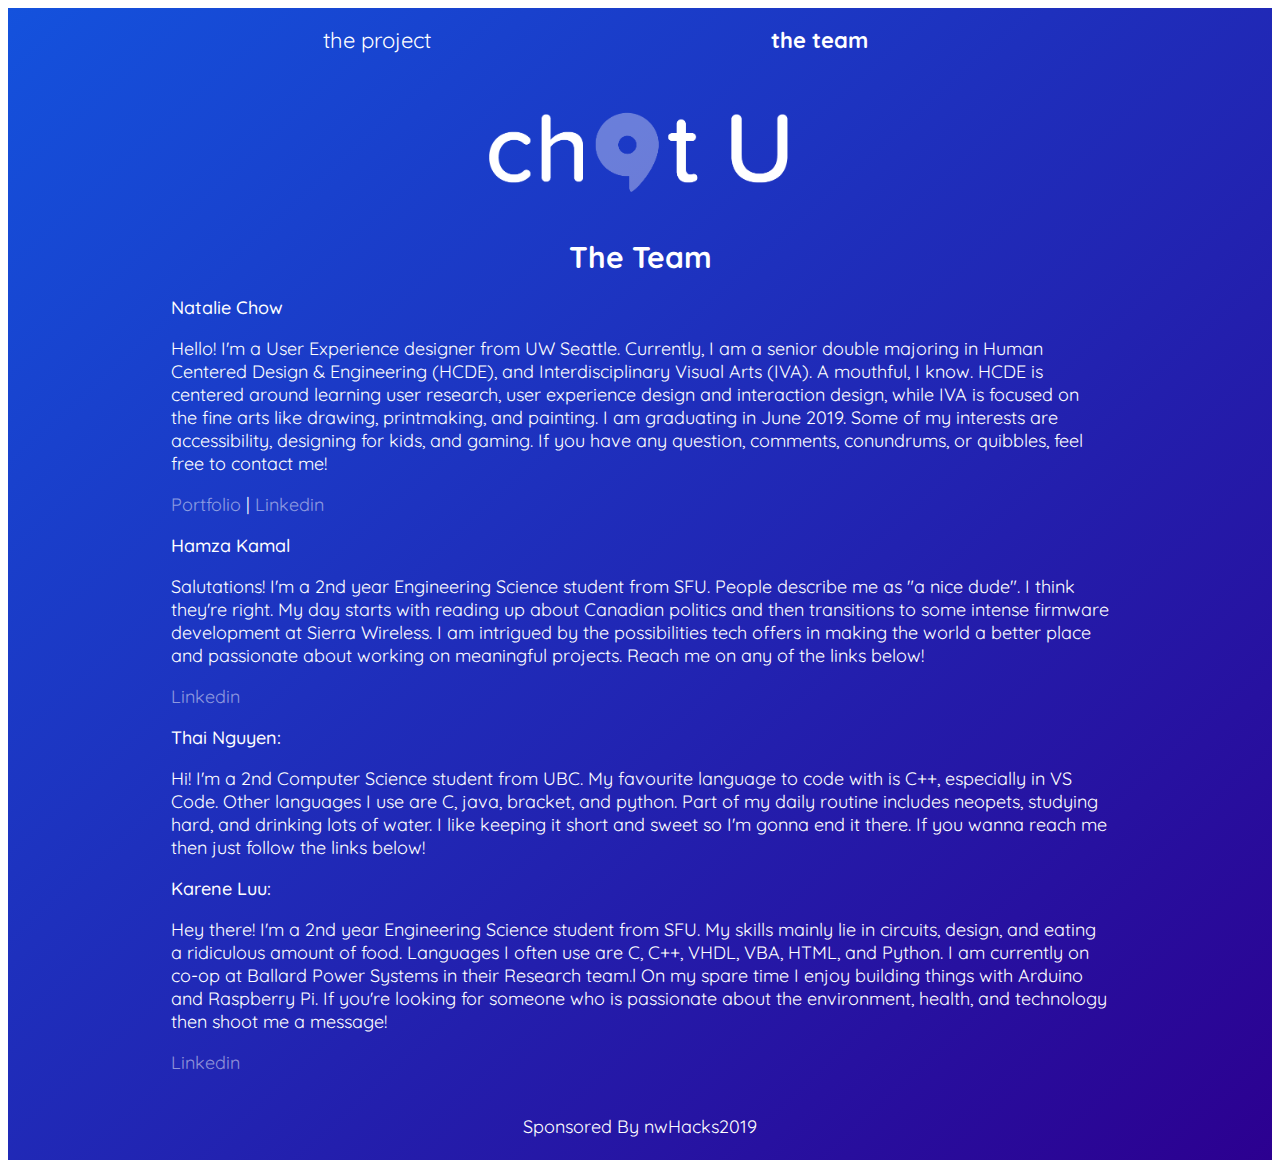
<file: website/team.html>
<!DOCTYPE html>
    <html lang="en">
        <head>
            <title>chat U - Team</title>
            <link type="text/css" href=team.css rel="stylesheet" />
            <link rel="shortcut icon" type="image/x-icon" href="favicon.ico">
        </head>
        <body>
            <main>
                <nav>
                    <a id="unselected" href="index.html">the project</a>
                    <a href="team.html"><strong>the team</strong></a>
                </nav>

                <header>
                    <img id="logo" src="logo.png" alt="chat U logo" />
                </header>

                <section>
                    <h1>The Team</h1>
                    <section id="team">
                        <section>
                            <h2> Natalie Chow</h2>
                            <p> 
                                Hello! I'm a User Experience
                                designer from UW Seattle. Currently,
                                I am a senior double majoring in Human
                                Centered Design & Engineering (HCDE),
                                and Interdisciplinary Visual Arts (IVA). A
                                mouthful, I know. HCDE is centered around
                                learning user research, user experience
                                design and interaction design, while IVA is
                                focused on the fine arts like drawing,
                                printmaking, and painting. I am graduating
                                in June 2019. Some of my interests are
                                accessibility, designing for kids, and gaming.
                                If you have any question, comments, conundrums,
                                or quibbles, feel free to contact me!
                            </p>
                            <p>
                                <a href="http://nmc-design.com">Portfolio</a> | 
                                <a href="https://www.linkedin.com/in/nmcdesign/">Linkedin</a>
                            </p>
                        </section>
                        
                        <section>
                            <h2> Hamza Kamal</h2>
                            <p>
                                Salutations! I'm a 2nd year Engineering
                                Science student from SFU. People describe me
                                as "a nice dude". I think they're right. My
                                day starts with reading up about Canadian
                                politics and then transitions to some intense
                                firmware development at Sierra Wireless. I am
                                intrigued by the possibilities tech offers in
                                making the world a better place and passionate
                                about working on meaningful projects. Reach me
                                on any of the links below! 
                            </p>
                            <p>
                                <a href = "https://www.linkedin.com/in/hamzakamal/">Linkedin</a>
                            </p>
                            
                        </section>
                        
                        <section>
                            <h2> 
                                Thai Nguyen: 
                            </h2>
                            <p>
                                Hi! I'm a 2nd Computer Science student
                                from UBC. My favourite language to code with
                                is C++, especially in VS Code. Other languages
                                I use are C, java, bracket, and python. Part
                                of my daily routine includes neopets, studying
                                hard, and drinking lots of water. I like keeping
                                it short and sweet so I'm gonna end it there. If
                                you wanna reach me then just follow the links
                                below!
                            </p>
                        </section>
                        
                        <section>
                    <h2> 
                        Karene Luu: 
                    </h2>
                    <p>
                        Hey there! I'm a 2nd year Engineering Science
                        student from SFU. My skills mainly lie in circuits,
                        design, and eating a ridiculous amount of food.
                        Languages I often use are C, C++, VHDL, VBA, HTML,
                        and Python. I am currently on co-op at Ballard Power
                        Systems in their Research team.l On my spare time I
                        enjoy building things with Arduino and Raspberry Pi.
                        If you're looking for someone who is passionate about
                        the environment, health, and technology then shoot me
                        a message!
                    </p>
                    <p> 
                        <a href = "https://www.linkedin.com/in/kareneluu/">Linkedin</a>
                    </p>
                    
                        </section>
                    </section>
                </section>
            <footer>
                <p>Sponsored By nwHacks2019</p>
            </footer>
            </main>

        </body>
    </html>
</file>
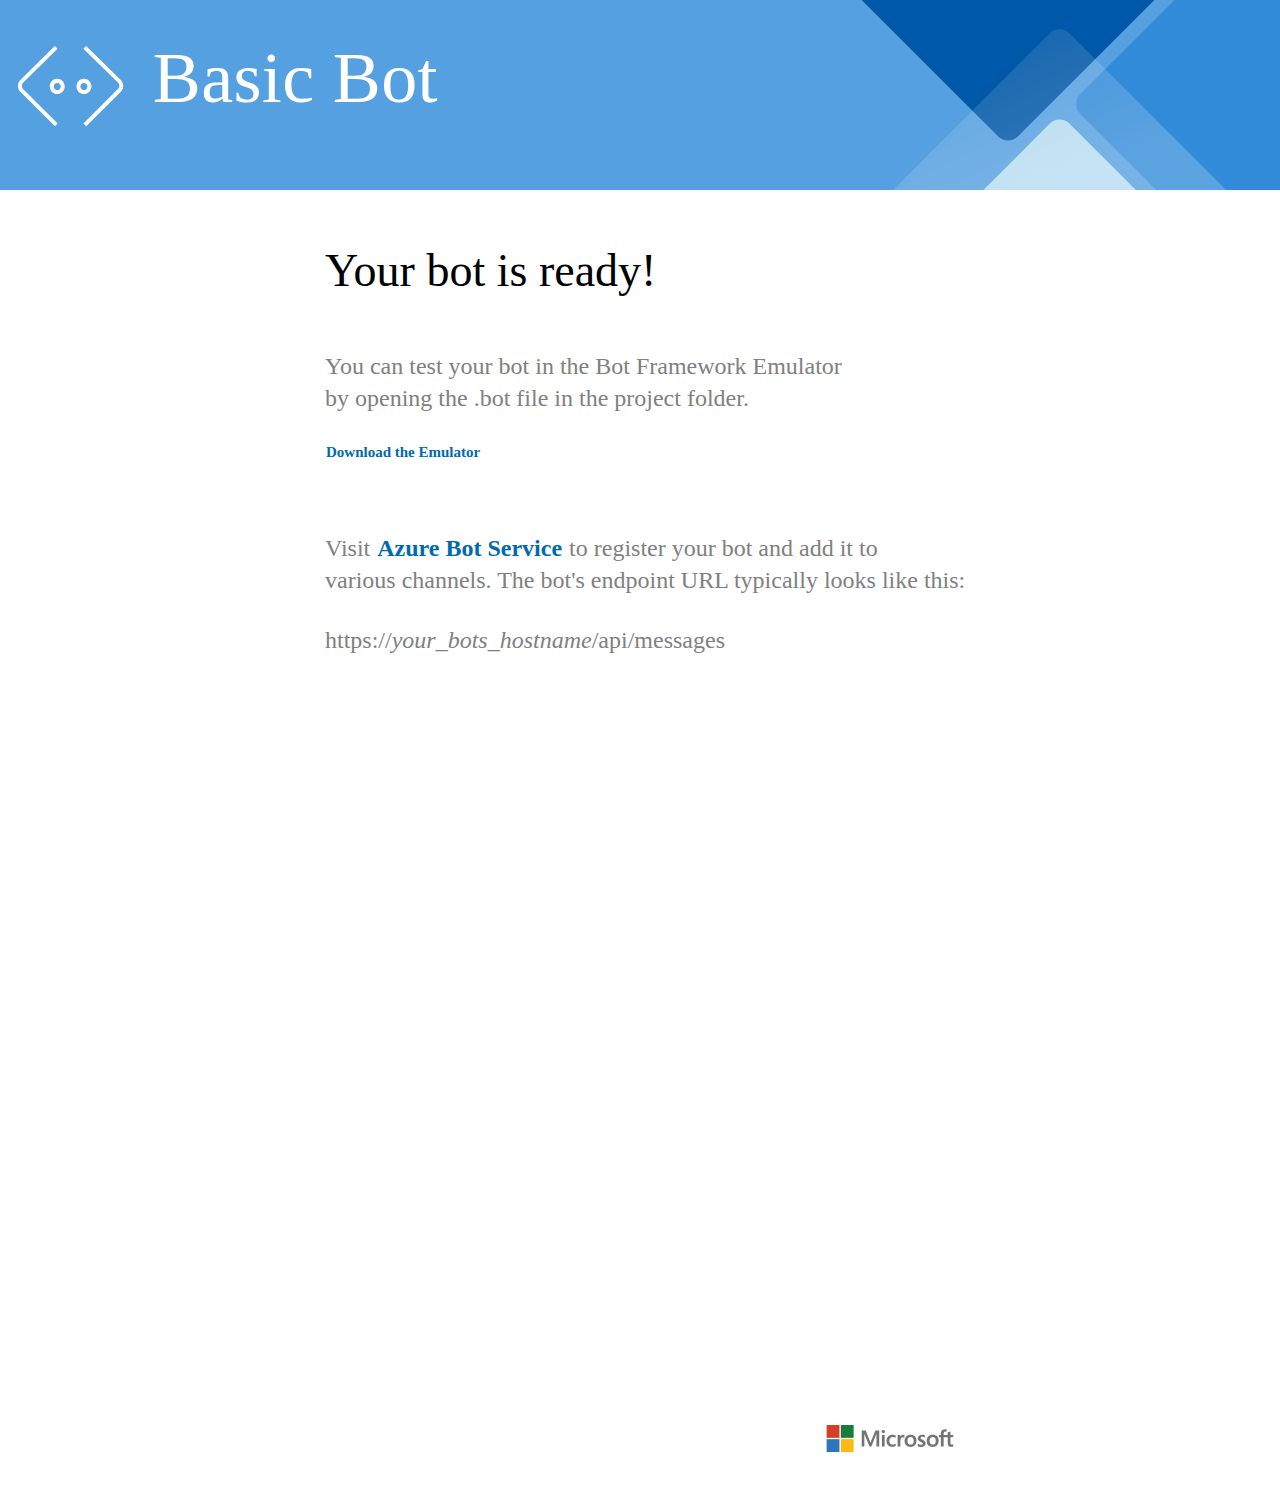
<file: wwwroot/default.htm>
<!DOCTYPE html>
<html lang="en">

<head>
    <meta charset="utf-8">
    <meta name="viewport" content="width=device-width, initial-scale=1">
    <title>Basic Bot sample</title>
    <style>
        body {
            margin: 0px;
            padding: 0px;
            font-family: Segoe UI;
        }

        html,
        body {
            height: 100%;
        }

        header {
            background-image: url("data:image/svg+xml,%3Csvg version='1.1' id='Layer_1' xmlns='http://www.w3.org/2000/svg' xmlns:xlink='http://www.w3.org/1999/xlink' x='0px' y='0px' viewBox='0 0 4638.9 651.6' style='enable-background:new 0 0 4638.9 651.6;' xml:space='preserve'%3E%3Cstyle type='text/css'%3E .st0%7Bfill:%2355A0E0;%7D .st1%7Bfill:none;%7D .st2%7Bfill:%230058A8;%7D .st3%7Bfill:%23328BD8;%7D .st4%7Bfill:%23B6DCF1;%7D .st5%7Bopacity:0.2;fill:url(%23SVGID_1_);enable-background:new ;%7D%0A%3C/style%3E%3Crect y='1.1' class='st0' width='4640' height='646.3'/%3E%3Cpath class='st1' d='M3987.8,323.6L4310.3,1.1h-65.6l-460.1,460.1c-17.5,17.5-46.1,17.5-63.6,0L3260.9,1.1H0v646.3h3660.3 L3889,418.7c17.5-17.5,46.1-17.5,63.6,0l228.7,228.7h66.6l-260.2-260.2C3970.3,369.8,3970.3,341.1,3987.8,323.6z'/%3E%3Cpath class='st2' d='M3784.6,461.2L4244.7,1.1h-983.9l460.1,460.1C3738.4,478.7,3767.1,478.7,3784.6,461.2z'/%3E%3Cpath class='st3' d='M4640,1.1h-329.8l-322.5,322.5c-17.5,17.5-17.5,46.1,0,63.6l260.2,260.2H4640L4640,1.1L4640,1.1z'/%3E%3Cpath class='st4' d='M3889,418.8l-228.7,228.7h521.1l-228.7-228.7C3935.2,401.3,3906.5,401.3,3889,418.8z'/%3E%3ClinearGradient id='SVGID_1_' gradientUnits='userSpaceOnUse' x1='3713.7576' y1='438.1175' x2='3911.4084' y2='14.2535' gradientTransform='matrix(1 0 0 -1 0 641.3969)'%3E%3Cstop offset='0' style='stop-color:%23FFFFFF;stop-opacity:0.5'/%3E%3Cstop offset='1' style='stop-color:%23FFFFFF'/%3E%3C/linearGradient%3E%3Cpath class='st5' d='M3952.7,124.5c-17.5-17.5-46.1-17.5-63.6,0l-523,523h1109.6L3952.7,124.5z'/%3E%3C/svg%3E%0A");
            background-repeat: no-repeat;
            background-size: 100%;
            background-position: right;
            background-color: #55A0E0;
            width: 100%;
            font-size: 44px;
            height: 120px;
            color: white;
            padding: 30px 0 40px 0px;
            display: inline-block;
        }

        .header-icon {
            background-image: url("data:image/svg+xml;utf8,%3Csvg%20version%3D%221.1%22%20id%3D%22Layer_1%22%20xmlns%3D%22http%3A//www.w3.org/2000/svg%22%20xmlns%3Axlink%3D%22http%3A//www.w3.org/1999/xlink%22%20x%3D%220px%22%20y%3D%220px%22%0A%09%20viewBox%3D%220%200%20150.2%20125%22%20style%3D%22enable-background%3Anew%200%200%20150.2%20125%3B%22%20xml%3Aspace%3D%22preserve%22%3E%0A%3Cstyle%20type%3D%22text/css%22%3E%0A%09.st0%7Bfill%3Anone%3B%7D%0A%09.st1%7Bfill%3A%23FFFFFF%3B%7D%0A%3C/style%3E%0A%3Crect%20x%3D%220.5%22%20class%3D%22st0%22%20width%3D%22149.7%22%20height%3D%22125%22/%3E%0A%3Cg%3E%0A%09%3Cpath%20class%3D%22st1%22%20d%3D%22M59%2C102.9L21.8%2C66c-3.5-3.5-3.5-9.1%2C0-12.5l37-36.5l2.9%2C3l-37%2C36.4c-1.8%2C1.8-1.8%2C4.7%2C0%2C6.6l37.2%2C37L59%2C102.9z%22%0A%09%09/%3E%0A%3C/g%3E%0A%3Cg%3E%0A%09%3Cpath%20class%3D%22st1%22%20d%3D%22M92.5%2C102.9l-3-3l37.2-37c0.9-0.9%2C1.4-2%2C1.4-3.3c0-1.2-0.5-2.4-1.4-3.3L89.5%2C20l2.9-3l37.2%2C36.4%0A%09%09c1.7%2C1.7%2C2.6%2C3.9%2C2.6%2C6.3s-0.9%2C4.6-2.6%2C6.3L92.5%2C102.9z%22/%3E%0A%3C/g%3E%0A%3Cg%3E%0A%09%3Cpath%20class%3D%22st1%22%20d%3D%22M90.1%2C68.4c-4.5%2C0-8-3.5-8-8.1c0-4.5%2C3.5-8.1%2C8-8.1c4.4%2C0%2C8%2C3.7%2C8%2C8.1C98.1%2C64.7%2C94.4%2C68.4%2C90.1%2C68.4z%0A%09%09%20M90.1%2C56.5c-2.2%2C0-3.8%2C1.7-3.8%2C3.9c0%2C2.2%2C1.7%2C3.9%2C3.8%2C3.9c1.9%2C0%2C3.8-1.6%2C3.8-3.9S91.9%2C56.5%2C90.1%2C56.5z%22/%3E%0A%3C/g%3E%0A%3Cg%3E%0A%09%3Cpath%20class%3D%22st1%22%20d%3D%22M61.4%2C68.4c-4.5%2C0-8-3.5-8-8.1c0-4.5%2C3.5-8.1%2C8-8.1c4.4%2C0%2C8%2C3.7%2C8%2C8.1C69.5%2C64.7%2C65.8%2C68.4%2C61.4%2C68.4z%0A%09%09%20M61.4%2C56.5c-2.2%2C0-3.8%2C1.7-3.8%2C3.9c0%2C2.2%2C1.7%2C3.9%2C3.8%2C3.9c1.9%2C0%2C3.8-1.6%2C3.8-3.9S63.3%2C56.5%2C61.4%2C56.5z%22/%3E%0A%3C/g%3E%0A%3C/svg%3E%0A");
            background-repeat: no-repeat;
            float: left;
            height: 140px;
            width: 140px;
            display: inline-block;
            vertical-align: middle;
        }

        .header-text {
            padding-left: 1%;
            color: #FFFFFF;
            font-family: "Segoe UI";
            font-size: 72px;
            font-weight: 300;
            letter-spacing: 0.35px;
            line-height: 96px;
            display: inline-block;
            vertical-align: middle;
        }

        .header-inner-container {
            min-width: 480px;
            max-width: 1366px;
            margin-left: auto;
            margin-right: auto;
            vertical-align: middle;
        }

            .header-inner-container::after {
                content: "";
                clear: both;
                display: table;
            }

        .main-content-area {
            padding-left: 30px;
        }

        .content-title {
            color: #000000;
            font-family: "Segoe UI";
            font-size: 46px;
            font-weight: 300;
            line-height: 62px;
        }

        .main-text {
            color: #808080;
            font-size: 24px;
            font-family: "Segoe UI";
            font-size: 24px;
            font-weight: 200;
            line-height: 32px;
        }

        .main-text-p1 {
            padding-top: 48px;
            padding-bottom: 28px;
        }

        .endpoint {
            height: 32px;
            width: 571px;
            color: #808080;
            font-family: "Segoe UI";
            font-size: 24px;
            font-weight: 200;
            line-height: 32px;
            padding-top: 28px;
        }

        .how-to-build-section {
            padding-top: 20px;
            padding-left: 30px;
        }

            .how-to-build-section > h3 {
                font-size: 16px;
                font-weight: 600;
                letter-spacing: 0.35px;
                line-height: 22px;
                margin: 0 0 24px 0;
                text-transform: uppercase;
            }

        .step-container {
            display: flex;
            align-items: stretch;
            position: relative;
        }

            .step-container dl {
                border-left: 1px solid #A0A0A0;
                display: block;
                padding: 0 24px;
                margin: 0;
            }

                .step-container dl > dt::before {
                    background-color: white;
                    border: 1px solid #A0A0A0;
                    border-radius: 100%;
                    content: '';
                    left: 47px;
                    height: 11px;
                    position: absolute;
                    width: 11px;
                }

                .step-container dl > .test-bullet::before {
                    background-color: blue;
                }

                .step-container dl > dt {
                    display: block;
                    font-size: inherit;
                    font-weight: bold;
                    line-height: 20px;
                }

                .step-container dl > dd {
                    font-size: inherit;
                    line-height: 20px;
                    margin-left: 0;
                    padding-bottom: 32px;
                }

            .step-container:last-child dl {
                border-left: 1px solid transparent;
            }

        .ctaLink {
            background-color: transparent;
            border: 1px solid transparent;
            color: #006AB1;
            cursor: pointer;
            font-weight: 600;
            padding: 0;
            white-space: normal;
        }

            .ctaLink:focus {
                outline: 1px solid #00bcf2;
            }

            .ctaLink:hover {
                text-decoration: underline;
            }

        .step-icon {
            display: flex;
            height: 38px;
            margin-right: 15px;
            width: 38px;
        }

            .step-icon > div {
                height: 30px;
                width: 30px;
                background-repeat: no-repeat;
            }

        .ms-logo-container {
            min-width: 580px;
            max-width: 980px;
            margin-left: auto;
            margin-right: auto;
            left: 0;
            right: 0;
            transition: bottom 400ms;
        }

        .ms-logo {
            float: right;
            background-image: url("data:image/svg+xml;utf8,%0A%3Csvg%20version%3D%221.1%22%20id%3D%22MS-symbol%22%20xmlns%3D%22http%3A//www.w3.org/2000/svg%22%20xmlns%3Axlink%3D%22http%3A//www.w3.org/1999/xlink%22%20x%3D%220px%22%20y%3D%220px%22%0A%09%20viewBox%3D%220%200%20400%20120%22%20style%3D%22enable-background%3Anew%200%200%20400%20120%3B%22%20xml%3Aspace%3D%22preserve%22%3E%0A%3Cstyle%20type%3D%22text/css%22%3E%0A%09.st0%7Bfill%3Anone%3B%7D%0A%09.st1%7Bfill%3A%23737474%3B%7D%0A%09.st2%7Bfill%3A%23D63F26%3B%7D%0A%09.st3%7Bfill%3A%23167D3E%3B%7D%0A%09.st4%7Bfill%3A%232E76BC%3B%7D%0A%09.st5%7Bfill%3A%23FDB813%3B%7D%0A%3C/style%3E%0A%3Crect%20x%3D%220.6%22%20class%3D%22st0%22%20width%3D%22398.7%22%20height%3D%22119%22/%3E%0A%3Cpath%20class%3D%22st1%22%20d%3D%22M171.3%2C38.4v43.2h-7.5V47.7h-0.1l-13.4%2C33.9h-5l-13.7-33.9h-0.1v33.9h-6.9V38.4h10.8l12.4%2C32h0.2l13.1-32H171.3%0A%09z%20M177.6%2C41.7c0-1.2%2C0.4-2.2%2C1.3-3c0.9-0.8%2C1.9-1.2%2C3.1-1.2c1.3%2C0%2C2.4%2C0.4%2C3.2%2C1.3c0.8%2C0.8%2C1.3%2C1.8%2C1.3%2C3c0%2C1.2-0.4%2C2.2-1.3%2C3%0A%09c-0.9%2C0.8-1.9%2C1.2-3.2%2C1.2s-2.3-0.4-3.1-1.2C178%2C43.8%2C177.6%2C42.8%2C177.6%2C41.7z%20M185.7%2C50.6v31h-7.3v-31H185.7z%20M207.8%2C76.3%0A%09c1.1%2C0%2C2.3-0.3%2C3.6-0.8c1.3-0.5%2C2.5-1.2%2C3.6-2v6.8c-1.2%2C0.7-2.5%2C1.2-4%2C1.5c-1.5%2C0.3-3.1%2C0.5-4.9%2C0.5c-4.6%2C0-8.3-1.4-11.1-4.3%0A%09c-2.9-2.9-4.3-6.6-4.3-11c0-5%2C1.5-9.1%2C4.4-12.3c2.9-3.2%2C7-4.8%2C12.4-4.8c1.4%2C0%2C2.7%2C0.2%2C4.1%2C0.5c1.4%2C0.4%2C2.5%2C0.8%2C3.3%2C1.2v7%0A%09c-1.1-0.8-2.3-1.5-3.4-1.9c-1.2-0.5-2.4-0.7-3.6-0.7c-2.9%2C0-5.2%2C0.9-7%2C2.8c-1.8%2C1.9-2.7%2C4.4-2.7%2C7.6c0%2C3.1%2C0.8%2C5.6%2C2.5%2C7.3%0A%09C202.6%2C75.4%2C204.9%2C76.3%2C207.8%2C76.3z%20M235.7%2C50.1c0.6%2C0%2C1.1%2C0%2C1.6%2C0.1s0.9%2C0.2%2C1.2%2C0.3v7.4c-0.4-0.3-0.9-0.5-1.7-0.8%0A%09c-0.7-0.3-1.6-0.4-2.7-0.4c-1.8%2C0-3.3%2C0.8-4.5%2C2.3c-1.2%2C1.5-1.9%2C3.8-1.9%2C7v15.6h-7.3v-31h7.3v4.9h0.1c0.7-1.7%2C1.7-3%2C3-4%0A%09C232.2%2C50.6%2C233.8%2C50.1%2C235.7%2C50.1z%20M238.9%2C66.6c0-5.1%2C1.4-9.2%2C4.3-12.2c2.9-3%2C6.9-4.5%2C12.1-4.5c4.8%2C0%2C8.6%2C1.4%2C11.3%2C4.3%0A%09c2.7%2C2.9%2C4.1%2C6.8%2C4.1%2C11.7c0%2C5-1.4%2C9-4.3%2C12c-2.9%2C3-6.8%2C4.5-11.8%2C4.5c-4.8%2C0-8.6-1.4-11.4-4.2C240.3%2C75.3%2C238.9%2C71.4%2C238.9%2C66.6z%0A%09%20M246.5%2C66.3c0%2C3.2%2C0.7%2C5.7%2C2.2%2C7.4c1.5%2C1.7%2C3.6%2C2.6%2C6.3%2C2.6c2.7%2C0%2C4.7-0.9%2C6.1-2.6c1.4-1.7%2C2.1-4.2%2C2.1-7.6c0-3.3-0.7-5.8-2.2-7.5%0A%09c-1.4-1.7-3.4-2.5-6-2.5c-2.7%2C0-4.7%2C0.9-6.2%2C2.7C247.2%2C60.5%2C246.5%2C63%2C246.5%2C66.3z%20M281.5%2C58.8c0%2C1%2C0.3%2C1.9%2C1%2C2.5%0A%09c0.7%2C0.6%2C2.1%2C1.3%2C4.4%2C2.2c2.9%2C1.2%2C5%2C2.5%2C6.1%2C3.9c1.2%2C1.5%2C1.8%2C3.2%2C1.8%2C5.3c0%2C2.9-1.1%2C5.3-3.4%2C7c-2.2%2C1.8-5.3%2C2.7-9.1%2C2.7%0A%09c-1.3%2C0-2.7-0.2-4.3-0.5c-1.6-0.3-2.9-0.7-4-1.2v-7.2c1.3%2C0.9%2C2.8%2C1.7%2C4.3%2C2.2c1.5%2C0.5%2C2.9%2C0.8%2C4.2%2C0.8c1.6%2C0%2C2.9-0.2%2C3.6-0.7%0A%09c0.8-0.5%2C1.2-1.2%2C1.2-2.3c0-1-0.4-1.9-1.2-2.5c-0.8-0.7-2.4-1.5-4.6-2.4c-2.7-1.1-4.6-2.4-5.7-3.8c-1.1-1.4-1.7-3.2-1.7-5.4%0A%09c0-2.8%2C1.1-5.1%2C3.3-6.9c2.2-1.8%2C5.1-2.7%2C8.6-2.7c1.1%2C0%2C2.3%2C0.1%2C3.6%2C0.4c1.3%2C0.2%2C2.5%2C0.6%2C3.4%2C0.9v6.9c-1-0.6-2.1-1.2-3.4-1.7%0A%09c-1.3-0.5-2.6-0.7-3.8-0.7c-1.4%2C0-2.5%2C0.3-3.2%2C0.8C281.9%2C57.1%2C281.5%2C57.8%2C281.5%2C58.8z%20M297.9%2C66.6c0-5.1%2C1.4-9.2%2C4.3-12.2%0A%09c2.9-3%2C6.9-4.5%2C12.1-4.5c4.8%2C0%2C8.6%2C1.4%2C11.3%2C4.3c2.7%2C2.9%2C4.1%2C6.8%2C4.1%2C11.7c0%2C5-1.4%2C9-4.3%2C12c-2.9%2C3-6.8%2C4.5-11.8%2C4.5%0A%09c-4.8%2C0-8.6-1.4-11.4-4.2C299.4%2C75.3%2C297.9%2C71.4%2C297.9%2C66.6z%20M305.5%2C66.3c0%2C3.2%2C0.7%2C5.7%2C2.2%2C7.4c1.5%2C1.7%2C3.6%2C2.6%2C6.3%2C2.6%0A%09c2.7%2C0%2C4.7-0.9%2C6.1-2.6c1.4-1.7%2C2.1-4.2%2C2.1-7.6c0-3.3-0.7-5.8-2.2-7.5c-1.4-1.7-3.4-2.5-6-2.5c-2.7%2C0-4.7%2C0.9-6.2%2C2.7%0A%09C306.3%2C60.5%2C305.5%2C63%2C305.5%2C66.3z%20M353.9%2C56.6h-10.9v25h-7.4v-25h-5.2v-6h5.2v-4.3c0-3.3%2C1.1-5.9%2C3.2-8c2.1-2.1%2C4.8-3.1%2C8.1-3.1%0A%09c0.9%2C0%2C1.7%2C0%2C2.4%2C0.1c0.7%2C0.1%2C1.3%2C0.2%2C1.8%2C0.4V42c-0.2-0.1-0.7-0.3-1.3-0.5c-0.6-0.2-1.3-0.3-2.1-0.3c-1.5%2C0-2.7%2C0.5-3.5%2C1.4%0A%09s-1.2%2C2.4-1.2%2C4.2v3.7h10.9v-7l7.3-2.2v9.2h7.4v6h-7.4v14.5c0%2C1.9%2C0.3%2C3.3%2C1%2C4c0.7%2C0.8%2C1.8%2C1.2%2C3.3%2C1.2c0.4%2C0%2C0.9-0.1%2C1.5-0.3%0A%09c0.6-0.2%2C1.1-0.4%2C1.6-0.7v6c-0.5%2C0.3-1.2%2C0.5-2.3%2C0.7c-1.1%2C0.2-2.1%2C0.3-3.2%2C0.3c-3.1%2C0-5.4-0.8-6.9-2.5c-1.5-1.6-2.3-4.1-2.3-7.4%0A%09V56.6z%22/%3E%0A%3Cg%3E%0A%09%3Crect%20x%3D%2231%22%20y%3D%2224%22%20class%3D%22st2%22%20width%3D%2234.2%22%20height%3D%2234.2%22/%3E%0A%09%3Crect%20x%3D%2268.8%22%20y%3D%2224%22%20class%3D%22st3%22%20width%3D%2234.2%22%20height%3D%2234.2%22/%3E%0A%09%3Crect%20x%3D%2231%22%20y%3D%2261.8%22%20class%3D%22st4%22%20width%3D%2234.2%22%20height%3D%2234.2%22/%3E%0A%09%3Crect%20x%3D%2268.8%22%20y%3D%2261.8%22%20class%3D%22st5%22%20width%3D%2234.2%22%20height%3D%2234.2%22/%3E%0A%3C/g%3E%0A%3C/svg%3E%0A");
        }

        .ms-logo-container > div {
            min-height: 60px;
            width: 150px;
            background-repeat: no-repeat;
        }

        .row {
            padding: 90px 0px 0 20px;
            min-width: 480px;
            max-width: 1366px;
            margin-left: auto;
            margin-right: auto;
        }

        .column {
            float: left;
            width: 45%;
            padding-right: 20px;
        }

        .row:after {
            content: "";
            display: table;
            clear: both;
        }

        a {
            text-decoration: none;
        }

        .download-the-emulator {
            height: 20px;
            color: #0063B1;
            font-size: 15px;
            line-height: 20px;
            padding-bottom: 70px;
        }

        .how-to-iframe {
            max-width: 700px !important;
            min-width: 650px !important;
            height: 700px !important;
        }

        .remove-frame-height {
            height: 10px;
        }

        @media only screen and (max-width: 1300px) {
            .ms-logo {
                padding-top: 30px;
            }

            .header-text {
                font-size: 40x;
            }

            .column {
                float: none;
                padding-top: 30px;
                width: 100%;
            }

            .ms-logo-container {
                padding-top: 30px;
                min-width: 480px;
                max-width: 650px;
                margin-left: auto;
                margin-right: auto;
            }

            .row {
                padding: 20px 0px 0 20px;
                min-width: 480px;
                max-width: 650px;
                margin-left: auto;
                margin-right: auto;
            }
        }

        @media only screen and (max-width: 1370px) {
            header {
                background-color: #55A0E0;
                background-size: auto 200px;
            }
        }

        @media only screen and (max-width: 1230px) {
            header {
                background-color: #55A0E0;
                background-size: auto 200px;
            }

            .header-text {
                font-size: 44px;
            }

            .header-icon {
                height: 120px;
                width: 120px;
            }
        }

        @media only screen and (max-width: 1000px) {
            header {
                background-color: #55A0E0;
                background-image: none;
            }
        }

        @media only screen and (max-width: 632px) {
            .header-text {
                font-size: 32px;
            }

            .row {
                padding: 10px 0px 0 10px;
                max-width: 490px !important;
                min-width: 410px !important;
            }

            .endpoint {
                font-size: 25px;
            }

            .main-text {
                font-size: 20px;
            }

            .step-container dl > dd {
                font-size: 14px;
            }

            .column {
                padding-right: 5px;
            }

            .header-icon {
                height: 110px;
                width: 110px;
            }

            .how-to-iframe {
                max-width: 480px !important;
                min-width: 400px !important;
                height: 650px !important;
                overflow: hidden;
            }
        }

        .remove-frame-height {
            max-height: 10px;
        }
    </style>
    <script>
        document.addEventListener('DOMContentLoaded', function () {
            loadFrame();
        });
        var loadFrame = function () {
            var iframe = document.createElement('iframe');
            iframe.setAttribute("id", "iframe");
            var offLineHTMLContent = "";
            var frameElement = document.getElementById("how-to-iframe");
            if (window.navigator.onLine) {
                iframe.src = 'https://docs.botframework.com/static/abs/pages/f5.htm';
                iframe.setAttribute("scrolling", "no");
                iframe.setAttribute("frameborder", "0");
                iframe.setAttribute("width", "100%");
                iframe.setAttribute("height", "100%");
                var frameDiv = document.getElementById("how-to-iframe");
                frameDiv.appendChild(iframe);
            } else {
                frameElement.classList.add("remove-frame-height");
            }
        };
    </script>
</head>

<body>
    <header class="header">
        <div class="header-inner-container">
            <div class="header-icon" style="display: inline-block"></div>
            <div class="header-text" style="display: inline-block">Basic Bot</div>
        </div>
    </header>
    <div class="row">
        <div class="column" class="main-content-area">
            <div class="content-title">Your bot is ready!</div>
            <div class="main-text main-text-p1">
                You can test your bot in the Bot Framework Emulator<br />
                by opening the .bot file in the project folder.
            </div>
            <div class="main-text download-the-emulator">
                <a class="ctaLink" href="https://aka.ms/bot-framework-F5-download-emulator"
                   target="_blank">Download the Emulator</a>
            </div>
            <div class="main-text">
                Visit <a class="ctaLink" href="https://aka.ms/bot-framework-F5-abs-home" target="_blank">
                    Azure
                    Bot Service
                </a> to register your bot and add it to<br />
                various channels. The bot's endpoint URL typically looks
                like this:
            </div>
            <div class="endpoint">https://<i>your_bots_hostname</i>/api/messages</div>
        </div>
        <div class="column how-to-iframe" id="how-to-iframe"></div>
    </div>
    </div>
    <div class="ms-logo-container">
        <div class="ms-logo"></div>
    </div>
</body>

</html>
</file>
